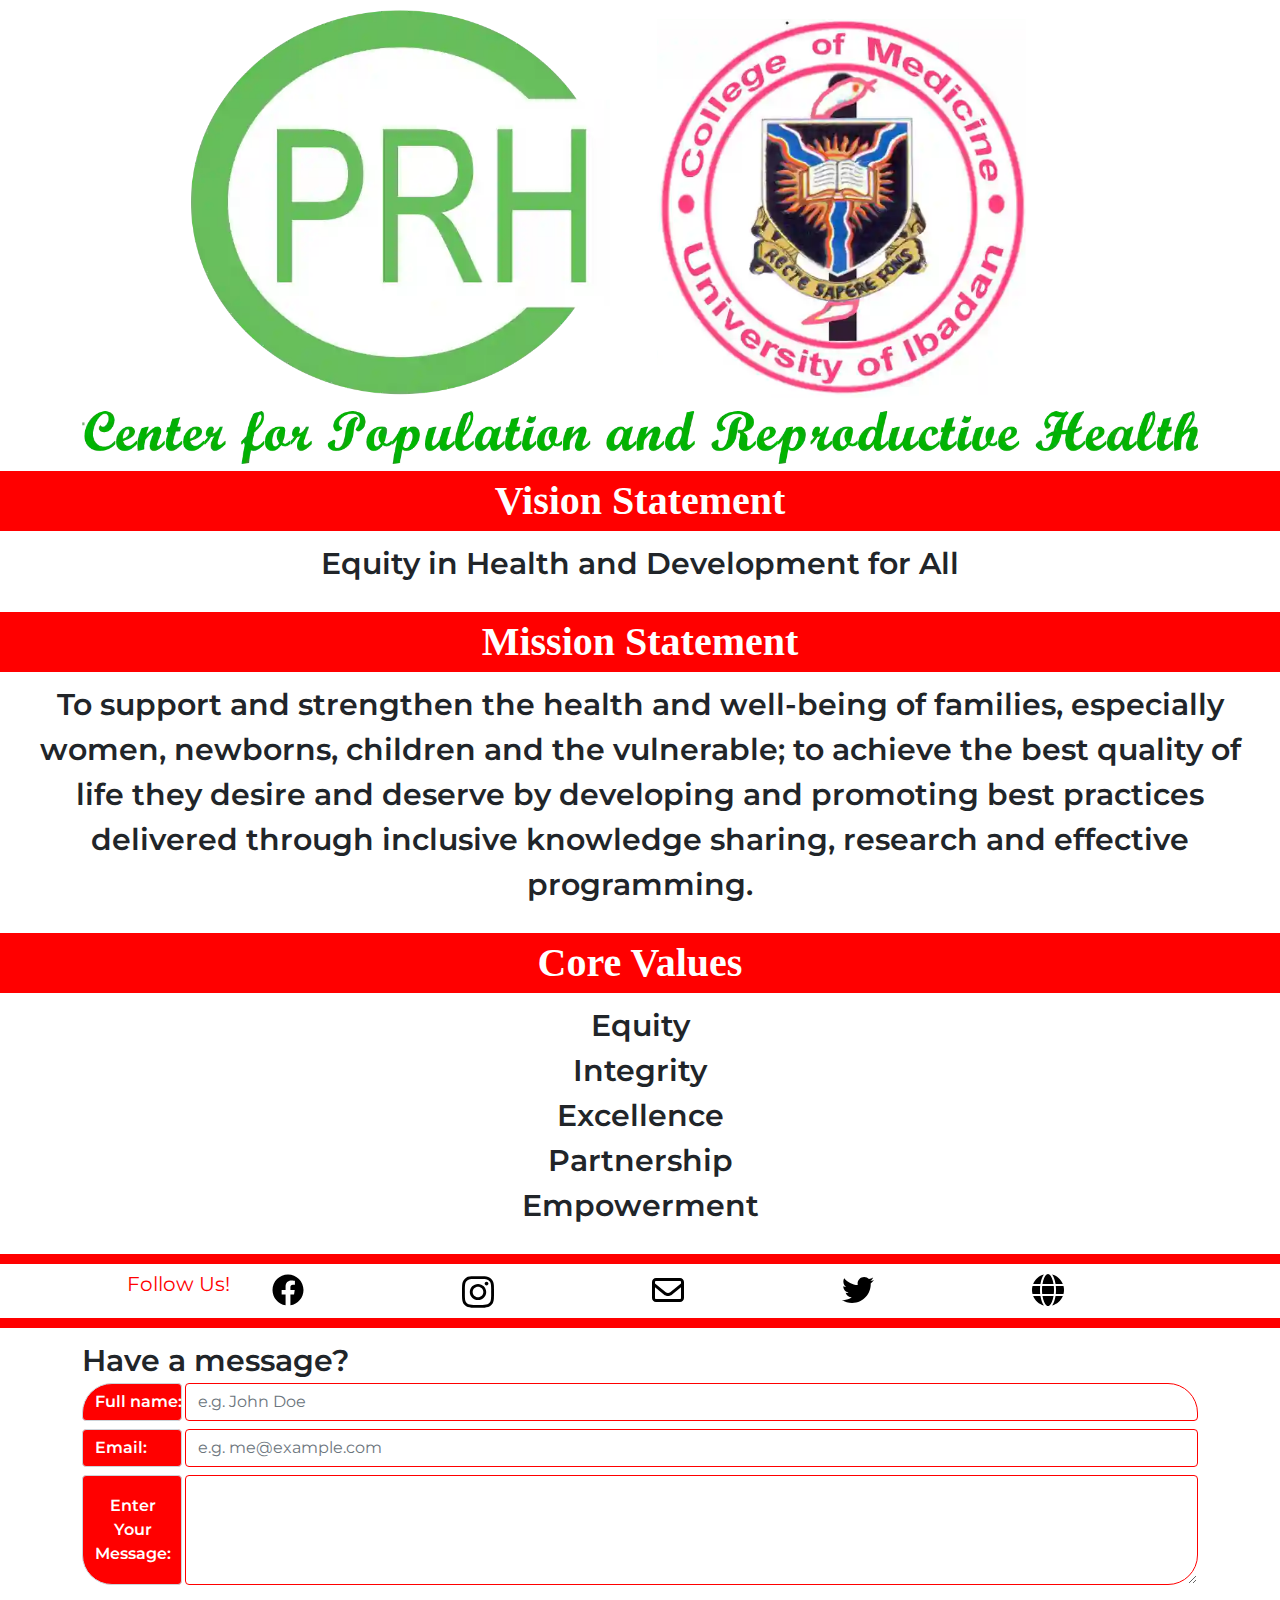
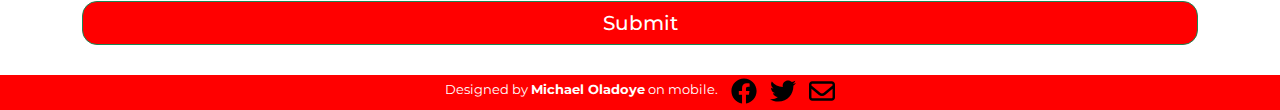
<file: index.html>
<!DOCTYPE html>
<html>

<head>
  <meta charset="UTF-8">
  <meta name="viewport" content="width=device-width, initial-scale=1">
  <title>Centre for Population and Reproductive Health</title>
  <link rel="stylesheet" href="style.css">
  <link rel="stylesheet" href="bootstrap@5.0.0-alpha2.min.css">
  <link rel="stylesheet" href="chartist.min.css">
  <link rel="stylesheet" href="https://fonts.googleapis.com/css2?family=Material+Symbols+Outlined:opsz,wght,FILL,GRAD@48,400,0,0" />

  <link rel="preconnect" href="https://fonts.googleapis.com">

  <link rel="preconnect" href="https://fonts.gstatic.com" crossorigin>

  <link href="https://fonts.googleapis.com/css2?family=Montserrat&display=swap" rel="stylesheet">
  <link rel="shortcut icon" href="CPRHreal1.fw_.png.webp" type="image/x-icon" />
  <!-- Google tag (gtag.js) -->
<script async src="https://www.googletagmanager.com/gtag/js?id=G-VLL46ZEXJG"></script>
<script>
  window.dataLayer = window.dataLayer || [];
  function gtag(){dataLayer.push(arguments);}
  gtag('js', new Date());

  gtag('config', 'G-VLL46ZEXJG');
</script>
</head>

<body>

  <div class="container">
    <img id="logo" src="CPRHreal1.fw_.png.webp" alt="CPRH and College of Medicine, UI.">
  </div>

  <div class="vision">
    <div id="vision-header"> Vision Statement</div>
    <p id="vision-statement">Equity in Health and Development for All </p>
  </div>
  <div class="vision">
    <div id="vision-header">Mission Statement</div>
    <p id="mission-statement"> To support and strengthen the health and well-being of families, especially women, newborns, children and the vulnerable; to achieve the best quality of life they desire and deserve by developing and promoting best practices delivered through inclusive knowledge sharing, research and effective programming. </p>
  </div>
  <div class="vision">
    <div id="vision-header">Core Values</div>
    <p id="core-values">
      Equity <br>
      Integrity <br>
      Excellence <br>
      Partnership <br>
      Empowerment
    </p>

  </div>
  <div class="footer"></div>

  <div class="container logo-contain" id="logo-contain">
    <div class="row">
      <div class="col-2" id="we-social">Follow Us!</div>

      <div class="col-2">
        <a href="https://facebook.com/cprhui/"> <img id="social-icons" src="facebook.svg" alt="facebook"></a>
      </div>
      <div class="col-2">
        <a href="https://instagram.com/cprhibadan"> <img id="social-icons" src="instagram.svg" alt="instagram"></a>

      </div>

      <div class="col-2">
        <a href="mailto:admin@cprh.org.ng"><img id="social-icons" src="envelope-regular.svg" alt="email"></a>

      </div>

      <div class="col-2">
        <a href="https://twitter.com/cprh5"><img id="social-icons" src="twitter.svg" alt="twitter"></a>

      </div>

      <div class="col-2">
        <a href="https://www.cprh.org.ng"><img id="social-icons" src="globe-solid.svg" alt="website"></a>
      </div>
    </div>
  </div>
  <div class="footer2"></div>

  <div class="container" id="contact-form">
    <span class="contact">Have a message?</span>
    <form action="https://formspree.io/f/xgeqbpad" method="post">
      <div class="input-group form-input">
        <div class="input-group-append append">
          <span class="input-group-text" id="form-style-name">Full name:</span>
        </div>
        <input type="text" required="required" name="Full Name" placeholder="e.g. John Doe" class="form-control" id="form-input-style-name"></input>
      </div>

      <div class="input-group form-input">
        <div class="input-group-append append">
          <span class="input-group-text" id="form-style">Email:</span>
        </div>
        <input type="email" required="required" name="Email" placeholder="e.g. me@example.com" class="form-control" id="form-input-style"></input>
      </div>

      <div class="input-group form-input">
        <div class="input-group-append append">
          <span class="input-group-text" id="form-style-last">Enter <br>Your<br> Message:</span>
        </div>
        <textarea class="form-control form-input" required="required" name="Message" id="form-input-style-last" cols="50" rows="4"></textarea>
      </div>
      <button type="submit" class="btn btn-primary btn-success btn-block" id="submit-button">Submit</button>
    </form>
  </div>
  <div class="footer-bottom">Designed by <strong>Michael Oladoye</strong> on mobile. <a href="https://facebook.com/michael.oladoye.129/"> <img id="social-icons" style="margin-left: 10px;" src="facebook.svg" alt="facebook"></a> <a href="https://twitter.com/jimike_110"><img id="social-icons" style="margin-left: 10px;" src="twitter.svg" alt="twitter"></a> <a href="mailto:oladoyemike@gmail.com"><img id="social-icons" style="margin-left: 10px;" src="envelope-regular.svg" alt="email"></a>
  </div>
</body>

</html>
</file>
<file: style.css>
body {
  background-color: darkgreen;
}

#logo {
  margin-top: 10px;
}

.vision {
  background-color: white;
}

#vision-statement {
  padding-left: 20px;
  padding-right: 20px;
  padding-bottom: 10px;
  font-weight: 600;
  font-family: 'Montserrat', sans-serif;
}

#mission-statement {
  font-weight: 600;
  font-family: 'Montserrat', sans-serif;
  padding-left: 15px;
  padding-right: 15px;
}

#core-values {
  font-weight: 600;
  font-family: 'Montserrat', sans-serif;
}

#vision-header {
  background-color: red;
  margin-top: 5px;
  text-align: center;
  color: white;
  font-size: 40px;
  font-weight: 700;
  font-family: 'Times New Roman', Times, serif;
}

p {
  text-align: center;
  font-size: 30px;
  padding: 10px;
}

.footer {
  height: 10px;
  margin-top: 15px;
  margin-bottom: 10px;
  background-color: red;
}

.footer2 {
  height: 10px;
  margin-top: -12px;
  margin-bottom: 10px;
  background-color: red;
}

.form-input {
  border-radius: 22px;
  margin-bottom: 8px;
}

.append {
  width: 100px;
}

#form-style-name {
  background-color: red;
  color: white;
  font-size: 16px;
  border-top-left-radius: 30px;
  font-weight: 600;
  font-family: 'Montserrat', sans-serif;
}

#form-style {
  background-color: red;
  color: white;
  font-size: 16px;
  font-weight: 600;
  font-family: 'Montserrat', sans-serif;
}

#form-style-last {
  background-color: red;
  color: white;
  font-size: 16px;
  border-bottom-left-radius: 30px;
  font-weight: 600;
  font-family: 'Montserrat', sans-serif;
  height: 110px;
}

#form-input-style-last {
  border-bottom-right-radius: 30px;
  border-color: red;
  border-top-left-radius: 4px;
  margin-left: 3px;
  border-bottom-left-radius: 4px;
  color: black;

}

#form-input-style {
  border-color: red;
  color: black;
  border-top-left-radius: 4px;
  margin-left: 3px;
  border-bottom-left-radius: 4px;
}

#form-input-style-name {
  border-top-right-radius: 30px;
  border-color: red;
  color: black;
  border-top-left-radius: 4px;
  margin-left: 3px;
  border-bottom-left-radius: 4px;
}

.contact {
  font-size: 30px;
  font-weight: 600;
  font-family: 'Montserrat', sans-serif;
}

#contact-form {
  margin-bottom: 20px;
  font-family: 'Montserrat', sans-serif;
}

img {
  max-width: 100%
}

#submit-button {
  background-color: red;
  color: white;
  font-size: 20px;
  font-weight: 500;
  border-radius: 15px;
  font-family: 'Montserrat', sans-serif;
  margin-bottom: 30px;

}

#social-icons {
  width: 2em;
}

#we-social {
  font-size: 20px;
  font-family: 'Montserrat', sans-serif;
  color: red;
  line-height: 20px;
  padding-left: 5%;

}

.line {
  border-right: 4px red solid;
  margin-left: 50px;
  height: 70px;
}

#logo-contain {
  margin-bottom: 20px;
}

.footer-bottom {
  background-color: red;
  color: white;
  height: 35px;
  padding-top: 3px;
  font-family: 'Montserrat', sans-serif;
  font-size: 13px;
  text-align: center;
}
</file>
<file: chartist.min.css>
.ct-double-octave:after,.ct-major-eleventh:after,.ct-major-second:after,.ct-major-seventh:after,.ct-major-sixth:after,.ct-major-tenth:after,.ct-major-third:after,.ct-major-twelfth:after,.ct-minor-second:after,.ct-minor-seventh:after,.ct-minor-sixth:after,.ct-minor-third:after,.ct-octave:after,.ct-perfect-fifth:after,.ct-perfect-fourth:after,.ct-square:after{content:"";clear:both}.ct-label{fill:rgba(0,0,0,.4);color:rgba(0,0,0,.4);font-size:.75rem;line-height:1}.ct-grid-background,.ct-line{fill:none}.ct-chart-bar .ct-label,.ct-chart-line .ct-label{display:block;display:-webkit-box;display:-moz-box;display:-ms-flexbox;display:-webkit-flex;display:flex}.ct-chart-donut .ct-label,.ct-chart-pie .ct-label{dominant-baseline:central}.ct-label.ct-horizontal.ct-start{-webkit-box-align:flex-end;-webkit-align-items:flex-end;-ms-flex-align:flex-end;align-items:flex-end;-webkit-box-pack:flex-start;-webkit-justify-content:flex-start;-ms-flex-pack:flex-start;justify-content:flex-start;text-align:left;text-anchor:start}.ct-label.ct-horizontal.ct-end{-webkit-box-align:flex-start;-webkit-align-items:flex-start;-ms-flex-align:flex-start;align-items:flex-start;-webkit-box-pack:flex-start;-webkit-justify-content:flex-start;-ms-flex-pack:flex-start;justify-content:flex-start;text-align:left;text-anchor:start}.ct-label.ct-vertical.ct-start{-webkit-box-align:flex-end;-webkit-align-items:flex-end;-ms-flex-align:flex-end;align-items:flex-end;-webkit-box-pack:flex-end;-webkit-justify-content:flex-end;-ms-flex-pack:flex-end;justify-content:flex-end;text-align:right;text-anchor:end}.ct-label.ct-vertical.ct-end{-webkit-box-align:flex-end;-webkit-align-items:flex-end;-ms-flex-align:flex-end;align-items:flex-end;-webkit-box-pack:flex-start;-webkit-justify-content:flex-start;-ms-flex-pack:flex-start;justify-content:flex-start;text-align:left;text-anchor:start}.ct-chart-bar .ct-label.ct-horizontal.ct-start{-webkit-box-align:flex-end;-webkit-align-items:flex-end;-ms-flex-align:flex-end;align-items:flex-end;-webkit-box-pack:center;-webkit-justify-content:center;-ms-flex-pack:center;justify-content:center;text-align:center;text-anchor:start}.ct-chart-bar .ct-label.ct-horizontal.ct-end{-webkit-box-align:flex-start;-webkit-align-items:flex-start;-ms-flex-align:flex-start;align-items:flex-start;-webkit-box-pack:center;-webkit-justify-content:center;-ms-flex-pack:center;justify-content:center;text-align:center;text-anchor:start}.ct-chart-bar.ct-horizontal-bars .ct-label.ct-horizontal.ct-start{-webkit-box-align:flex-end;-webkit-align-items:flex-end;-ms-flex-align:flex-end;align-items:flex-end;-webkit-box-pack:flex-start;-webkit-justify-content:flex-start;-ms-flex-pack:flex-start;justify-content:flex-start;text-align:left;text-anchor:start}.ct-chart-bar.ct-horizontal-bars .ct-label.ct-horizontal.ct-end{-webkit-box-align:flex-start;-webkit-align-items:flex-start;-ms-flex-align:flex-start;align-items:flex-start;-webkit-box-pack:flex-start;-webkit-justify-content:flex-start;-ms-flex-pack:flex-start;justify-content:flex-start;text-align:left;text-anchor:start}.ct-chart-bar.ct-horizontal-bars .ct-label.ct-vertical.ct-start{-webkit-box-align:center;-webkit-align-items:center;-ms-flex-align:center;align-items:center;-webkit-box-pack:flex-end;-webkit-justify-content:flex-end;-ms-flex-pack:flex-end;justify-content:flex-end;text-align:right;text-anchor:end}.ct-chart-bar.ct-horizontal-bars .ct-label.ct-vertical.ct-end{-webkit-box-align:center;-webkit-align-items:center;-ms-flex-align:center;align-items:center;-webkit-box-pack:flex-start;-webkit-justify-content:flex-start;-ms-flex-pack:flex-start;justify-content:flex-start;text-align:left;text-anchor:end}.ct-grid{stroke:rgba(0,0,0,.2);stroke-width:1px;stroke-dasharray:2px}.ct-point{stroke-width:10px;stroke-linecap:round}.ct-line{stroke-width:4px}.ct-area{stroke:none;fill-opacity:.1}.ct-bar{fill:none;stroke-width:10px}.ct-slice-donut{fill:none;stroke-width:60px}.ct-series-a .ct-bar,.ct-series-a .ct-line,.ct-series-a .ct-point,.ct-series-a .ct-slice-donut{stroke:#d70206}.ct-series-a .ct-area,.ct-series-a .ct-slice-donut-solid,.ct-series-a .ct-slice-pie{fill:#d70206}.ct-series-b .ct-bar,.ct-series-b .ct-line,.ct-series-b .ct-point,.ct-series-b .ct-slice-donut{stroke:#f05b4f}.ct-series-b .ct-area,.ct-series-b .ct-slice-donut-solid,.ct-series-b .ct-slice-pie{fill:#f05b4f}.ct-series-c .ct-bar,.ct-series-c .ct-line,.ct-series-c .ct-point,.ct-series-c .ct-slice-donut{stroke:#f4c63d}.ct-series-c .ct-area,.ct-series-c .ct-slice-donut-solid,.ct-series-c .ct-slice-pie{fill:#f4c63d}.ct-series-d .ct-bar,.ct-series-d .ct-line,.ct-series-d .ct-point,.ct-series-d .ct-slice-donut{stroke:#d17905}.ct-series-d .ct-area,.ct-series-d .ct-slice-donut-solid,.ct-series-d .ct-slice-pie{fill:#d17905}.ct-series-e .ct-bar,.ct-series-e .ct-line,.ct-series-e .ct-point,.ct-series-e .ct-slice-donut{stroke:#453d3f}.ct-series-e .ct-area,.ct-series-e .ct-slice-donut-solid,.ct-series-e .ct-slice-pie{fill:#453d3f}.ct-series-f .ct-bar,.ct-series-f .ct-line,.ct-series-f .ct-point,.ct-series-f .ct-slice-donut{stroke:#59922b}.ct-series-f .ct-area,.ct-series-f .ct-slice-donut-solid,.ct-series-f .ct-slice-pie{fill:#59922b}.ct-series-g .ct-bar,.ct-series-g .ct-line,.ct-series-g .ct-point,.ct-series-g .ct-slice-donut{stroke:#0544d3}.ct-series-g .ct-area,.ct-series-g .ct-slice-donut-solid,.ct-series-g .ct-slice-pie{fill:#0544d3}.ct-series-h .ct-bar,.ct-series-h .ct-line,.ct-series-h .ct-point,.ct-series-h .ct-slice-donut{stroke:#6b0392}.ct-series-h .ct-area,.ct-series-h .ct-slice-donut-solid,.ct-series-h .ct-slice-pie{fill:#6b0392}.ct-series-i .ct-bar,.ct-series-i .ct-line,.ct-series-i .ct-point,.ct-series-i .ct-slice-donut{stroke:#f05b4f}.ct-series-i .ct-area,.ct-series-i .ct-slice-donut-solid,.ct-series-i .ct-slice-pie{fill:#f05b4f}.ct-series-j .ct-bar,.ct-series-j .ct-line,.ct-series-j .ct-point,.ct-series-j .ct-slice-donut{stroke:#dda458}.ct-series-j .ct-area,.ct-series-j .ct-slice-donut-solid,.ct-series-j .ct-slice-pie{fill:#dda458}.ct-series-k .ct-bar,.ct-series-k .ct-line,.ct-series-k .ct-point,.ct-series-k .ct-slice-donut{stroke:#eacf7d}.ct-series-k .ct-area,.ct-series-k .ct-slice-donut-solid,.ct-series-k .ct-slice-pie{fill:#eacf7d}.ct-series-l .ct-bar,.ct-series-l .ct-line,.ct-series-l .ct-point,.ct-series-l .ct-slice-donut{stroke:#86797d}.ct-series-l .ct-area,.ct-series-l .ct-slice-donut-solid,.ct-series-l .ct-slice-pie{fill:#86797d}.ct-series-m .ct-bar,.ct-series-m .ct-line,.ct-series-m .ct-point,.ct-series-m .ct-slice-donut{stroke:#b2c326}.ct-series-m .ct-area,.ct-series-m .ct-slice-donut-solid,.ct-series-m .ct-slice-pie{fill:#b2c326}.ct-series-n .ct-bar,.ct-series-n .ct-line,.ct-series-n .ct-point,.ct-series-n .ct-slice-donut{stroke:#6188e2}.ct-series-n .ct-area,.ct-series-n .ct-slice-donut-solid,.ct-series-n .ct-slice-pie{fill:#6188e2}.ct-series-o .ct-bar,.ct-series-o .ct-line,.ct-series-o .ct-point,.ct-series-o .ct-slice-donut{stroke:#a748ca}.ct-series-o .ct-area,.ct-series-o .ct-slice-donut-solid,.ct-series-o .ct-slice-pie{fill:#a748ca}.ct-square{display:block;position:relative;width:100%}.ct-square:before{display:block;float:left;content:"";width:0;height:0;padding-bottom:100%}.ct-square:after{display:table}.ct-square>svg{display:block;position:absolute;top:0;left:0}.ct-minor-second{display:block;position:relative;width:100%}.ct-minor-second:before{display:block;float:left;content:"";width:0;height:0;padding-bottom:93.75%}.ct-minor-second:after{display:table}.ct-minor-second>svg{display:block;position:absolute;top:0;left:0}.ct-major-second{display:block;position:relative;width:100%}.ct-major-second:before{display:block;float:left;content:"";width:0;height:0;padding-bottom:88.8888888889%}.ct-major-second:after{display:table}.ct-major-second>svg{display:block;position:absolute;top:0;left:0}.ct-minor-third{display:block;position:relative;width:100%}.ct-minor-third:before{display:block;float:left;content:"";width:0;height:0;padding-bottom:83.3333333333%}.ct-minor-third:after{display:table}.ct-minor-third>svg{display:block;position:absolute;top:0;left:0}.ct-major-third{display:block;position:relative;width:100%}.ct-major-third:before{display:block;float:left;content:"";width:0;height:0;padding-bottom:80%}.ct-major-third:after{display:table}.ct-major-third>svg{display:block;position:absolute;top:0;left:0}.ct-perfect-fourth{display:block;position:relative;width:100%}.ct-perfect-fourth:before{display:block;float:left;content:"";width:0;height:0;padding-bottom:75%}.ct-perfect-fourth:after{display:table}.ct-perfect-fourth>svg{display:block;position:absolute;top:0;left:0}.ct-perfect-fifth{display:block;position:relative;width:100%}.ct-perfect-fifth:before{display:block;float:left;content:"";width:0;height:0;padding-bottom:66.6666666667%}.ct-perfect-fifth:after{display:table}.ct-perfect-fifth>svg{display:block;position:absolute;top:0;left:0}.ct-minor-sixth{display:block;position:relative;width:100%}.ct-minor-sixth:before{display:block;float:left;content:"";width:0;height:0;padding-bottom:62.5%}.ct-minor-sixth:after{display:table}.ct-minor-sixth>svg{display:block;position:absolute;top:0;left:0}.ct-golden-section{display:block;position:relative;width:100%}.ct-golden-section:before{display:block;float:left;content:"";width:0;height:0;padding-bottom:61.804697157%}.ct-golden-section:after{content:"";display:table;clear:both}.ct-golden-section>svg{display:block;position:absolute;top:0;left:0}.ct-major-sixth{display:block;position:relative;width:100%}.ct-major-sixth:before{display:block;float:left;content:"";width:0;height:0;padding-bottom:60%}.ct-major-sixth:after{display:table}.ct-major-sixth>svg{display:block;position:absolute;top:0;left:0}.ct-minor-seventh{display:block;position:relative;width:100%}.ct-minor-seventh:before{display:block;float:left;content:"";width:0;height:0;padding-bottom:56.25%}.ct-minor-seventh:after{display:table}.ct-minor-seventh>svg{display:block;position:absolute;top:0;left:0}.ct-major-seventh{display:block;position:relative;width:100%}.ct-major-seventh:before{display:block;float:left;content:"";width:0;height:0;padding-bottom:53.3333333333%}.ct-major-seventh:after{display:table}.ct-major-seventh>svg{display:block;position:absolute;top:0;left:0}.ct-octave{display:block;position:relative;width:100%}.ct-octave:before{display:block;float:left;content:"";width:0;height:0;padding-bottom:50%}.ct-octave:after{display:table}.ct-octave>svg{display:block;position:absolute;top:0;left:0}.ct-major-tenth{display:block;position:relative;width:100%}.ct-major-tenth:before{display:block;float:left;content:"";width:0;height:0;padding-bottom:40%}.ct-major-tenth:after{display:table}.ct-major-tenth>svg{display:block;position:absolute;top:0;left:0}.ct-major-eleventh{display:block;position:relative;width:100%}.ct-major-eleventh:before{display:block;float:left;content:"";width:0;height:0;padding-bottom:37.5%}.ct-major-eleventh:after{display:table}.ct-major-eleventh>svg{display:block;position:absolute;top:0;left:0}.ct-major-twelfth{display:block;position:relative;width:100%}.ct-major-twelfth:before{display:block;float:left;content:"";width:0;height:0;padding-bottom:33.3333333333%}.ct-major-twelfth:after{display:table}.ct-major-twelfth>svg{display:block;position:absolute;top:0;left:0}.ct-double-octave{display:block;position:relative;width:100%}.ct-double-octave:before{display:block;float:left;content:"";width:0;height:0;padding-bottom:25%}.ct-double-octave:after{display:table}.ct-double-octave>svg{display:block;position:absolute;top:0;left:0}
</file>
